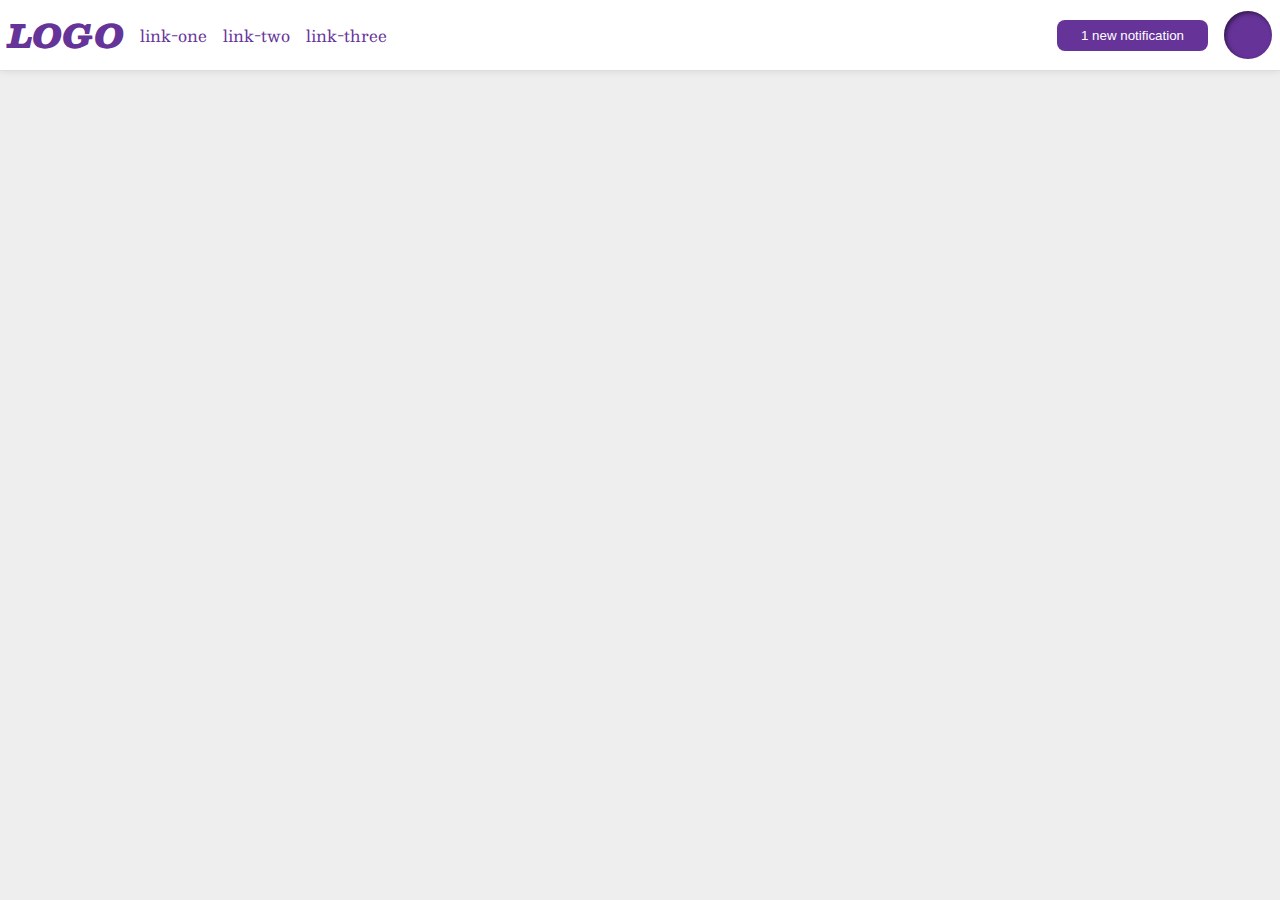
<file: foundations/flex/03-flex-header-2/index.html>
<!DOCTYPE html>
<html lang="en">
  <head>
    <meta charset="UTF-8">
    <meta http-equiv="X-UA-Compatible" content="IE=edge">
    <meta name="viewport" content="width=device-width, initial-scale=1.0">
    <title>Flex Header 2</title>
    <link rel="stylesheet" href="style.css">
  </head>
  <body>
    <div class="header">
      <div class="left">
        <div class="logo">
          LOGO
        </div>
        <ul class="links">
          <li><a href="https://google.com">link-one</a></li>
          <li><a href="https://google.com">link-two</a></li>
          <li><a href="https://google.com">link-three</a></li>
        </ul>
      </div>
      <div class="right">
        <button class="notifications">
          1 new notification
        </button>
        <div class="profile-image"></div>
      </div>
      </div>
  </body>
</html>
</file>
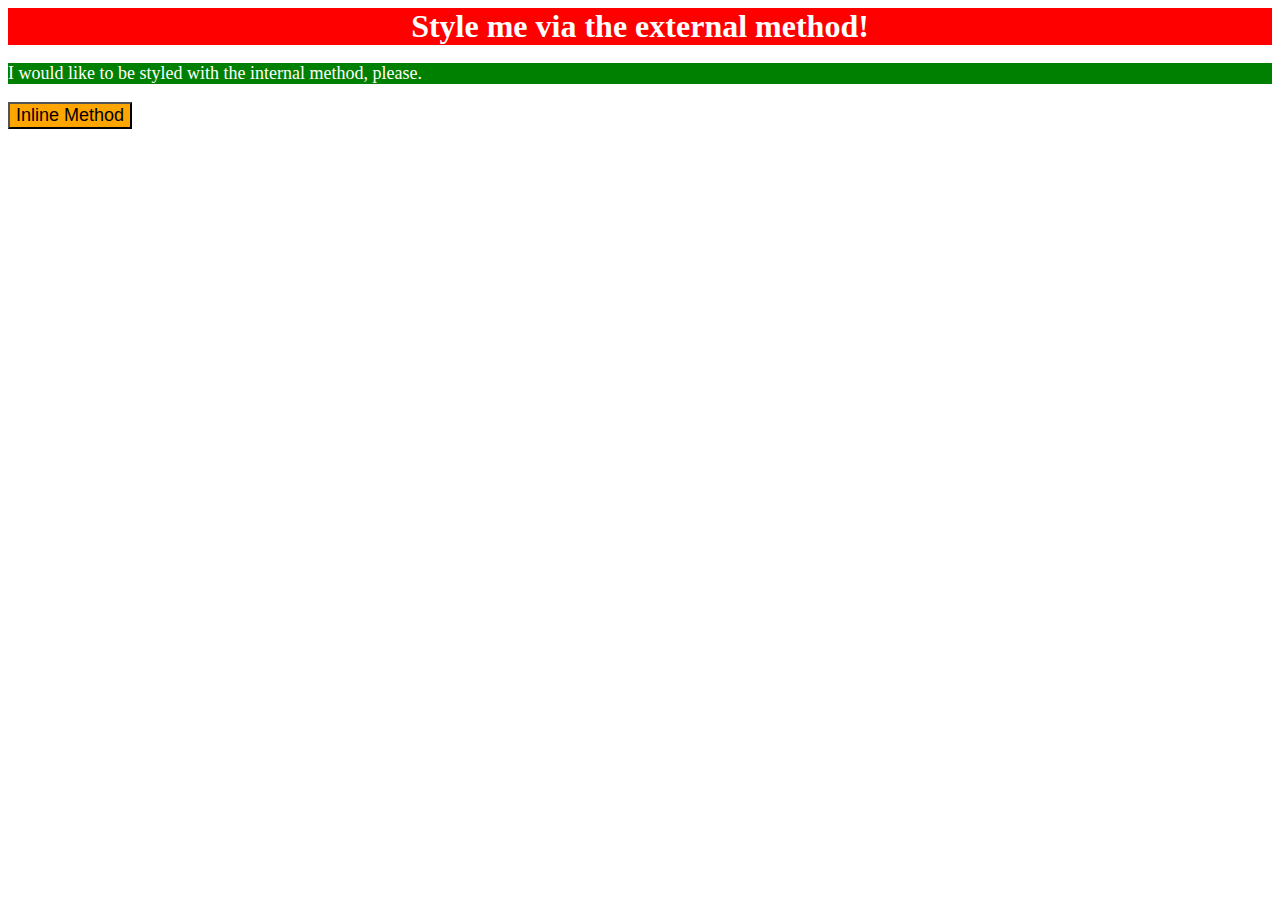
<file: foundations/intro-to-css/01-css-methods/index.html>
<!DOCTYPE html>
<html lang="en">
  <head>
    <meta charset="UTF-8">
    <meta http-equiv="X-UA-Compatible" content="IE=edge">
    <meta name="viewport" content="width=device-width, initial-scale=1.0">
    <title>Methods for Adding CSS</title>
    <link rel="stylesheet" href="styles.css">
    <style>
      p {
        color: white;
        background-color: green;
        font-size: 18px;
      }
    </style>
  </head>
  <body>
    <div>Style me via the external method!</div>
    <p>I would like to be styled with the internal method, please.</p>
    <button style="background-color: orange; font-size: 18px;">Inline Method</button>
  </body>
</html>
</file>
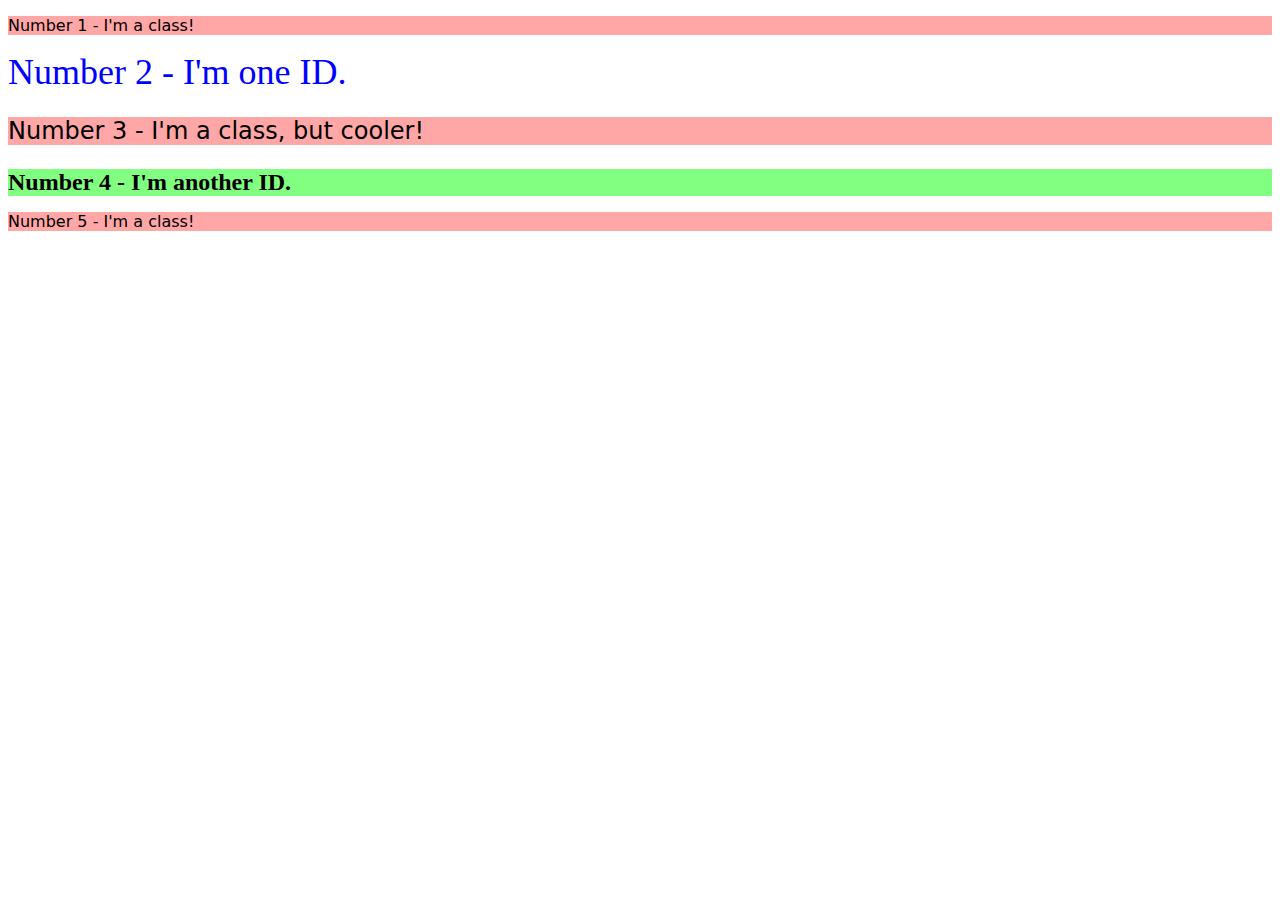
<file: foundations/intro-to-css/02-class-id-selectors/index.html>
<!DOCTYPE html>
<html lang="en">
  <head>
    <meta charset="UTF-8">
    <meta http-equiv="X-UA-Compatible" content="IE=edge">
    <meta name="viewport" content="width=device-width, initial-scale=1.0">
    <title>Class and ID Selectors</title>
    <link rel="stylesheet" href="style.css">
  </head>
  <body>
    <p class="odd">Number 1 - I'm a class!</p>
    <div id="second">Number 2 - I'm one ID.</div>
    <p class="odd font-size-24">Number 3 - I'm a class, but cooler!</p>
    <div class="font-size-24" id="fourth">Number 4 - I'm another ID.</div>
    <p class="odd">Number 5 - I'm a class!</p>
  </body>
</html>
</file>
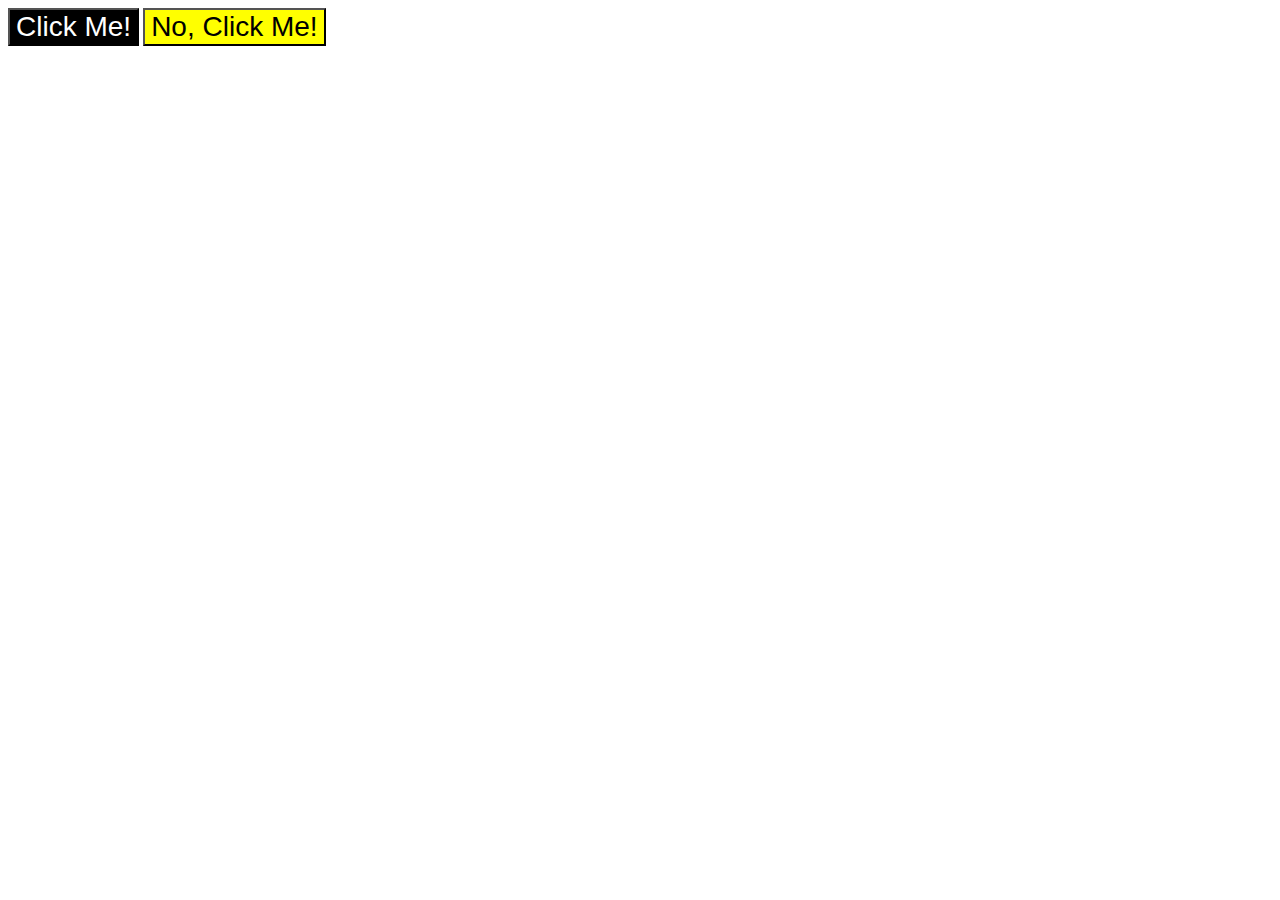
<file: foundations/intro-to-css/03-grouping-selectors/index.html>
<!DOCTYPE html>
<html lang="en">
  <head>
    <meta charset="UTF-8">
    <meta http-equiv="X-UA-Compatible" content="IE=edge">
    <meta name="viewport" content="width=device-width, initial-scale=1.0">
    <title>Grouping Selectors</title>
    <link rel="stylesheet" href="style.css">
  </head>
  <body>
    <button class="first">Click Me!</button>
    <button class="second">No, Click Me!</button>
  </body>
</html>
</file>
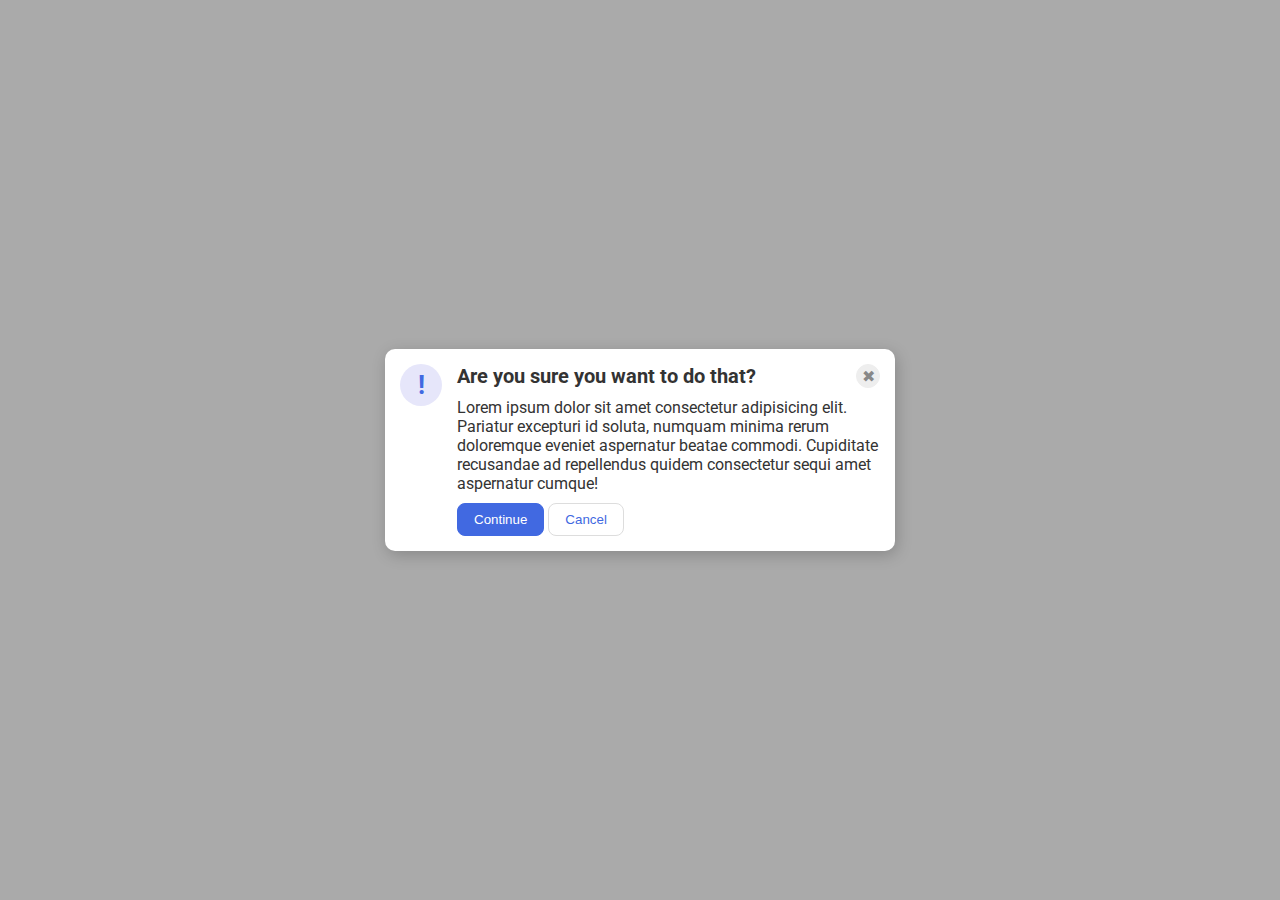
<file: foundations/flex/05-flex-modal/solution/my-own-solution/index.html>
<!DOCTYPE html>
<html lang="en">
  <head>
    <meta charset="UTF-8">
    <meta http-equiv="X-UA-Compatible" content="IE=edge">
    <meta name="viewport" content="width=device-width, initial-scale=1.0">
    <link rel="stylesheet" href="style.css">
    <title>Modal</title>
  </head>
  <body>
    <div class="modal">
      <div class="icon">!</div>

      <div class="container">
        <div class="top">
          <div class="header"><strong>Are you sure you want to do that?</strong></div>
          <button class="close-button">✖</button>
        </div>
      
        <div class="text">Lorem ipsum dolor sit amet consectetur adipisicing elit. Pariatur excepturi id soluta, numquam
          minima rerum doloremque eveniet aspernatur beatae commodi. Cupiditate recusandae ad repellendus quidem consectetur
          sequi amet aspernatur cumque!</div>
        <div class="button-container">
          <button class="continue">Continue</button>
          <button class="cancel">Cancel</button>
        </div>
      </div>

    </div>
  </body>
</html>
</file>
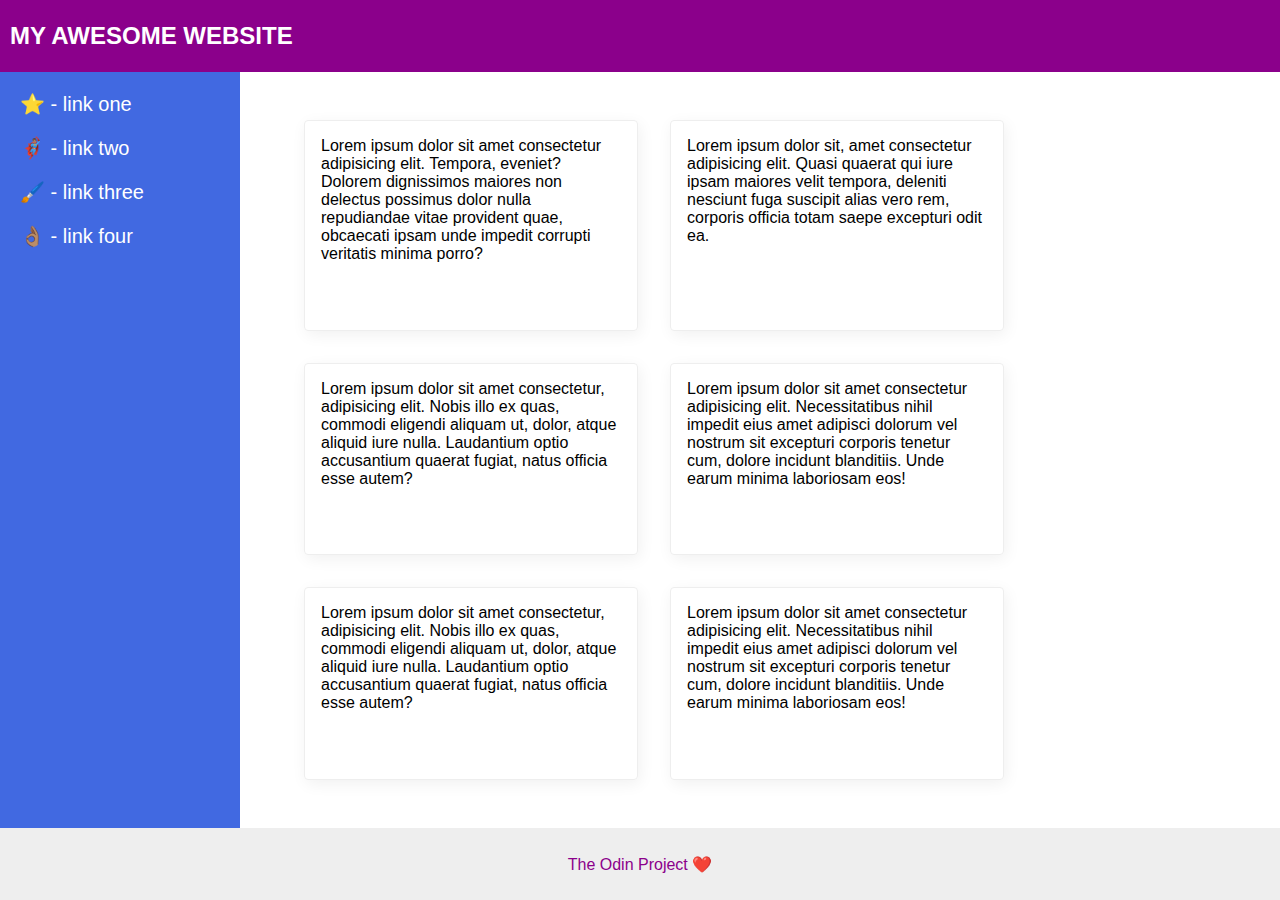
<file: foundations/flex/07-flex-layout-2/solution/my-own-solution/index.html>
<!DOCTYPE html>
<html lang="en">
  <head>
    <meta charset="UTF-8">
    <meta http-equiv="X-UA-Compatible" content="IE=edge">
    <meta name="viewport" content="width=device-width, initial-scale=1.0">
    <title>The Holy Grail</title>
    <link rel="stylesheet" href="style.css">
  </head>
  <body>
    <div class="main-container">
      <div class="header">
        MY AWESOME WEBSITE
      </div>
    
      <div class="content">
        <div class="sidebar">
          <ul>
            <li><a href="#">⭐ - link one</a></li>
            <li><a href="#">🦸🏽‍♂️ - link two</a></li>
            <li><a href="#">🖌️ - link three</a></li>
            <li><a href="#">👌🏽 - link four</a></li>
          </ul>
        </div>
      
        <div class="card-container" >
          <div class="card">Lorem ipsum dolor sit amet consectetur adipisicing elit. Tempora, eveniet? Dolorem dignissimos
            maiores non delectus possimus dolor nulla repudiandae vitae provident quae, obcaecati ipsam unde impedit corrupti
            veritatis minima porro?</div>
          <div class="card">Lorem ipsum dolor sit, amet consectetur adipisicing elit. Quasi quaerat qui iure ipsam maiores
            velit
            tempora, deleniti nesciunt fuga suscipit alias vero rem, corporis officia totam saepe excepturi odit ea.</div>
          <div class="card">Lorem ipsum dolor sit amet consectetur, adipisicing elit. Nobis illo ex quas, commodi eligendi
            aliquam ut, dolor, atque aliquid iure nulla. Laudantium optio accusantium quaerat fugiat, natus officia esse
            autem?
          </div>
          <div class="card">Lorem ipsum dolor sit amet consectetur adipisicing elit. Necessitatibus nihil impedit eius amet
            adipisci dolorum vel nostrum sit excepturi corporis tenetur cum, dolore incidunt blanditiis. Unde earum minima
            laboriosam eos!</div>
          <div class="card">Lorem ipsum dolor sit amet consectetur, adipisicing elit. Nobis illo ex quas, commodi eligendi
            aliquam ut, dolor, atque aliquid iure nulla. Laudantium optio accusantium quaerat fugiat, natus officia esse
            autem?
          </div>
          <div class="card">Lorem ipsum dolor sit amet consectetur adipisicing elit. Necessitatibus nihil impedit eius amet
            adipisci dolorum vel nostrum sit excepturi corporis tenetur cum, dolore incidunt blanditiis. Unde earum minima
            laboriosam eos!</div>
        </div>
      </div>
    
      <div class="footer">
        The Odin Project ❤️
      </div>
    </div>
  </body>
</html>
</file>
<file: foundations/flex/03-flex-header-2/style.css>
/* this is some magical font-importing.  
you'll learn about it later. */
@import url('https://fonts.googleapis.com/css2?family=Besley:ital,wght@0,400;1,900&display=swap');

body {
  margin: 0;
  background: #eee;
  font-family: Besley, serif;
}

.header {
  background: white;
  border-bottom: 1px solid #ddd;
  box-shadow: 0 0 8px rgba(0,0,0,.1);
  display: flex;
  /* align-items: center; old code */
  /* gap: 16px; my old code*/
  justify-content: space-between;
  padding: 8px;
}

.profile-image {
  background: rebeccapurple;
  box-shadow: inset 2px 2px 4px rgba(0,0,0,.5);
  border-radius: 50%;
  width: 48px;
  height: 48px;
}

.logo {
  color: rebeccapurple;
  font-size: 32px;
  font-weight: 900;
  font-style: italic;
}

button {
  border: none;
  border-radius: 8px;
  background: rebeccapurple;
  color: white;
  padding: 8px 24px;
  margin-left: auto;
}

a {
  /* this removes the line under our links */
  text-decoration: none;
  color: rebeccapurple;
}

ul {
  list-style-type: none;
  display: flex;
  gap: 16px;
  /* margin-right: auto; old code */
  margin: 0px;
  padding: 0;
}

.left, .right {
  display: flex;
  gap: 16px;
  align-items: center;
}
</file>
<file: foundations/intro-to-css/01-css-methods/styles.css>
/* styles.css */

div {
    color: white;
    background-color: red;
    font-size: 32px;
    text-align: center;
    font-weight: bold;
}
</file>
<file: foundations/intro-to-css/02-class-id-selectors/style.css>
/* style.css */

.odd {
    font-family: Verdana, "DejaVu Sans", sans-serif;
    background-color: rgb(255, 167, 167);
}

.font-size-24 {
    font-size: 24px;
}

#second {
    color: #0000FF;
    font-size: 36px;
}

#fourth {
    background-color: hsl(120, 100%, 75%);
    font-weight: bold;
}
</file>
<file: foundations/intro-to-css/03-grouping-selectors/style.css>
/* style.css */

.first,
.second {
    font-size: 28px;
    font-family: Helvetica, "Times New Roman", sans-serif;
}

.first {
    background-color: #000000;
    color: white;
}

.second {
    background-color: rgb(255, 255, 0);
}

/* .common {
    font-size: 28px;
    font-family: Helvetica, "Time New Roman", sans-serif;
} */
</file>
<file: foundations/flex/05-flex-modal/solution/my-own-solution/style.css>
@import url('https://fonts.googleapis.com/css2?family=Roboto:wght@400;700&display=swap');

html, body {
  height: 100%;
}

body {
  font-family: Roboto, sans-serif;
  margin: 0;
  background: #aaa;
  color: #333;
  /* I'll give you this one for free lol */
  display: flex;
  align-items: center;
  justify-content: center;
}

.modal {
  background: white;
  width: 480px;
  border-radius: 10px;
  box-shadow: 2px 4px 16px rgba(0,0,0,.2);
  padding: 15px;
  display: flex;
  gap: 15px
}

.icon {
  color: royalblue;
  font-size: 26px;
  font-weight: 700;
  background: lavender;
  width: 42px;
  height: 42px;
  border-radius: 50%;
  display: flex;
  align-items: center;
  justify-content: center;
  flex-shrink: 0;
}

.container {
  display: flex;
  flex-flow: column nowrap;
}

.top {
  display: flex;
}

.header {
  margin-right: auto;
  font-size: 20px;
  margin-bottom: 10px;
}

.close-button {
  background: #eee;
  border-radius: 50%;
  color: #888;
  font-weight: 400;
  font-size: 16px;
  height: 24px;
  width: 24px;
  display: flex;
  align-items: center;
  justify-content: center;
  border: 1px solid #eee;
  padding: 0;
  flex-grow: 0;
  flex-basis: auto;
}

.text {
  margin-bottom: 10px;
}

button {
  cursor: pointer;
  padding: 8px 16px;
  border-radius: 8px;
}

button.continue {
  background: royalblue;
  border: 1px solid royalblue;
  color: white;
}

button.cancel {
  background: white;
  border: 1px solid #ddd;
  color: royalblue;
}
</file>
<file: foundations/flex/07-flex-layout-2/solution/my-own-solution/style.css>
body {
  font-family: -apple-system, BlinkMacSystemFont, 'Segoe UI', Roboto, Oxygen, Ubuntu, Cantarell, 'Open Sans', 'Helvetica Neue', sans-serif;
  margin: 0;
  min-height: 100vh;
}

ul {
  display: flex;
  flex-flow: column;
  list-style-type: none;
  gap: 20px;
  font-size: 20px;
  padding: 0px 0px 0px 20px;
}

a {
  text-decoration: none;
  color: white;
}

.main-container {
  min-height: 100vh;
  display: flex;
  flex-flow: column;
}

.card-container {
  display: flex;
  flex-flow: row wrap;
  flex: 1 1 auto;
  gap: 32px;
  padding: 48px;
}

.content {
  display: flex;
  flex: 1;
  gap: 16px;
}

.header {
  height: 72px;
  background: darkmagenta;
  color: white;
  /* align-content: center; */
  font-size: x-large;
  font-weight: 900;
  flex: 0 0 72px;
  padding: 0px 10px;
  display: flex;
  align-items: center;
}

.footer {
  height: 72px;
  background: #eee;
  color: darkmagenta;
  display: flex;
  flex: 0 0 72px;
  align-content: center;
  justify-content: center;
  align-items: center;
  /* padding: 15px 8px; */
}

.sidebar {
  width: 300px;
  background: royalblue;
  box-sizing: border-box;
  /* display: flex;
  flex-direction: column; */
  flex: 0 0 240px;
}

.card {
  border: 1px solid #eee;
  box-shadow: 2px 4px 16px rgba(0,0,0,.06);
  border-radius: 4px;
  width: 300px;
  padding: 16px;
}
</file>
